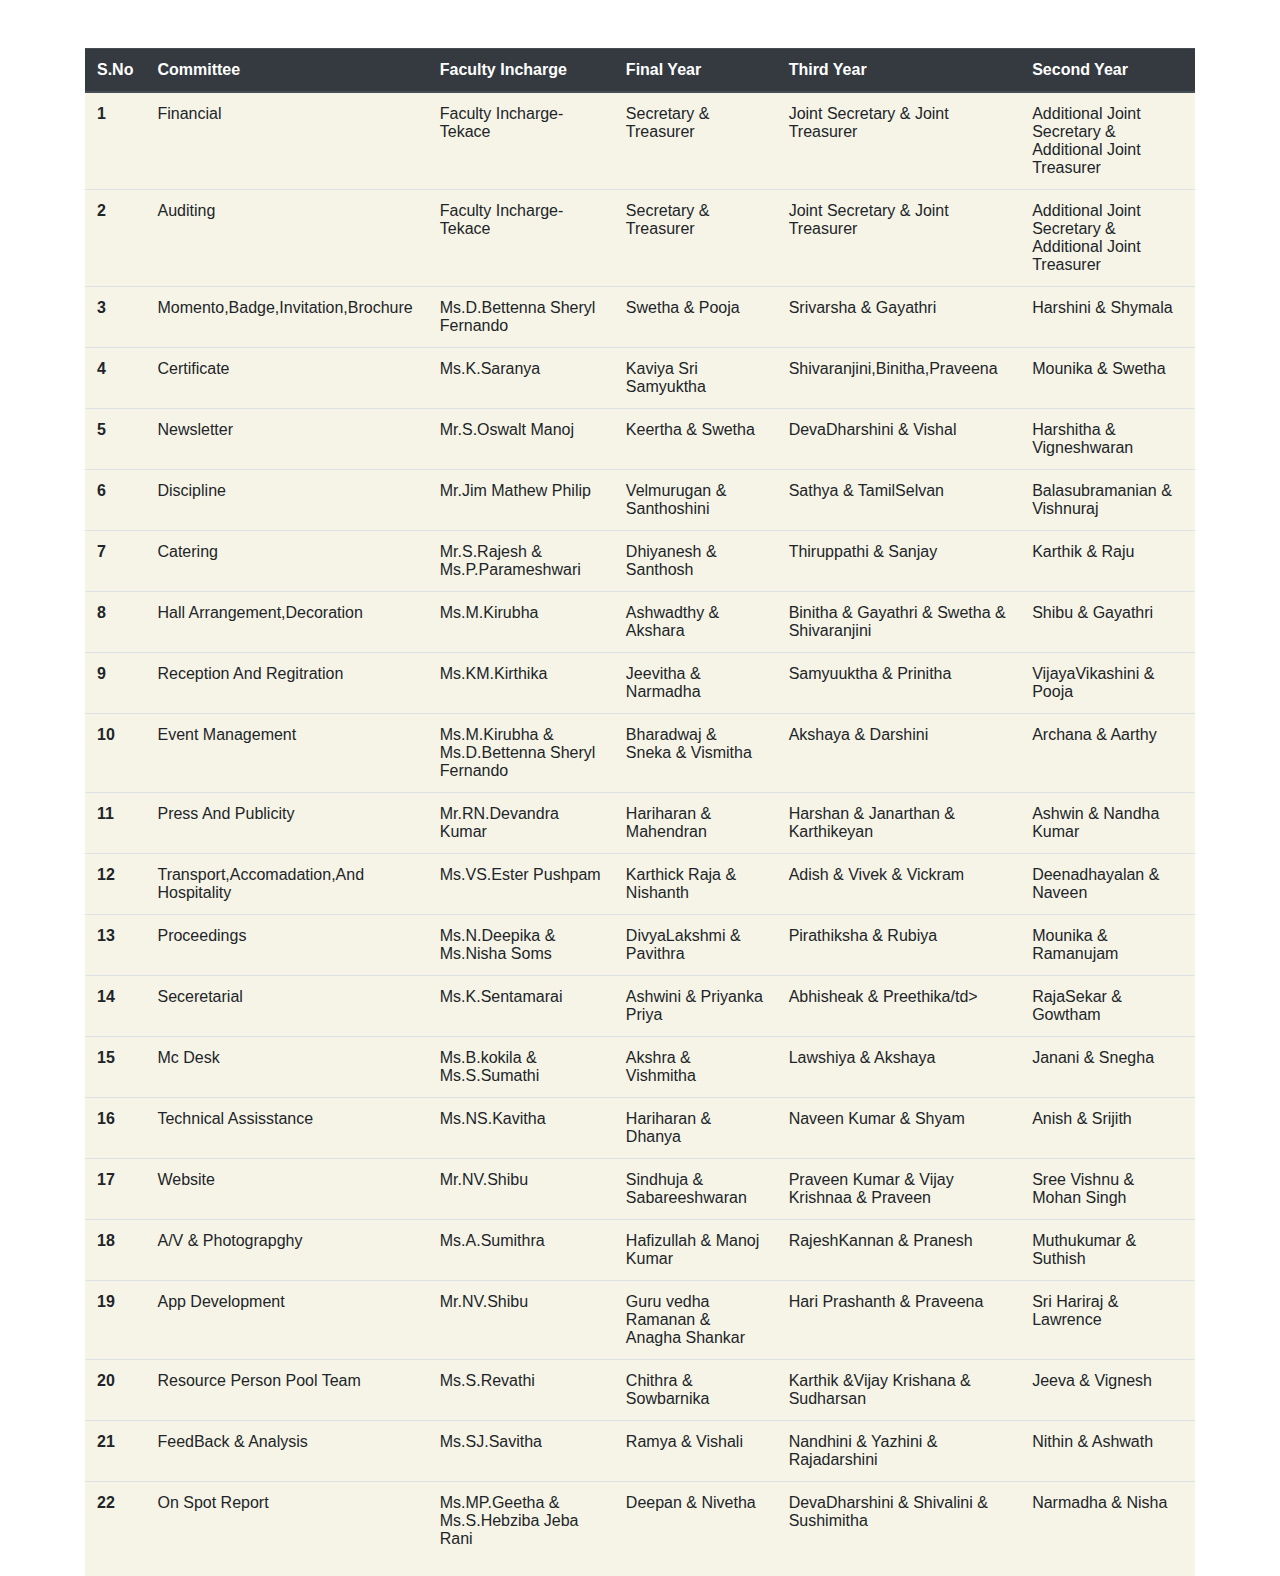
<file: commitee.html>
<html lang="en">
<head>

    <meta charset="utf-8">
    <meta name="viewport" content="width=device-width, initial-scale=1, shrink-to-fit=no">
	<link rel="stylesheet" href="https://stackpath.bootstrapcdn.com/bootstrap/4.4.1/css/bootstrap.min.css" integrity="sha384-Vkoo8x4CGsO3+Hhxv8T/Q5PaXtkKtu6ug5TOeNV6gBiFeWPGFN9MuhOf23Q9Ifjh" crossorigin="anonymous">
	<script src="https://code.jquery.com/jquery-3.4.1.slim.min.js" integrity="sha384-J6qa4849blE2+poT4WnyKhv5vZF5SrPo0iEjwBvKU7imGFAV0wwj1yYfoRSJoZ+n" crossorigin="anonymous"></script>
<script src="https://cdn.jsdelivr.net/npm/popper.js@1.16.0/dist/umd/popper.min.js" integrity="sha384-Q6E9RHvbIyZFJoft+2mJbHaEWldlvI9IOYy5n3zV9zzTtmI3UksdQRVvoxMfooAo" crossorigin="anonymous"></script>
<script src="https://stackpath.bootstrapcdn.com/bootstrap/4.4.1/js/bootstrap.min.js" integrity="sha384-wfSDF2E50Y2D1uUdj0O3uMBJnjuUD4Ih7YwaYd1iqfktj0Uod8GCExl3Og8ifwB6" crossorigin="anonymous"></script>
<title>Event Handlers</title>
 </head>
  <body>
  <div class="container pt-5">
  <div class="table-responsive" style="background-color:#f6f4e6">
  <table class="table table-hover">
    <thead class="thead-dark">
    <tr>
      <th scope="col">S.No</th>
      <th scope="col">Committee</th>
      <th scope="col">Faculty Incharge</th>
       <th scope="col">Final Year</th>
	  <th scope="col">Third Year</th>
	  <th scope="col">Second Year</th>
    </tr>
  </thead>
  <tbody>
    <tr>
      <th scope="row">1</th>
      <td>Financial</td>
      <td>Faculty Incharge- Tekace</td>
      <td>Secretary & Treasurer</td>
	  <td>Joint Secretary & Joint Treasurer</td>
	  <td>Additional Joint Secretary & Additional Joint Treasurer</td>
    </tr>
    <tr>
      <th scope="row">2</th>
      <td>Auditing</td>
      <td>Faculty Incharge- Tekace</td>
	  <td>Secretary & Treasurer</td>
	  <td>Joint Secretary & Joint Treasurer</td>
	  <td>Additional Joint Secretary & Additional Joint Treasurer</td>
    </tr>
	<tr>
      <th scope="row">3</th>
      <td>Momento,Badge,Invitation,Brochure</td>
      <td>Ms.D.Bettenna Sheryl Fernando</td>
	  <td>Swetha & Pooja</td>
	  <td>Srivarsha & Gayathri</td>
	  <td>Harshini & Shymala</td>
    </tr>
    <tr>
      <th scope="row">4</th>
      <td>Certificate</td>
      <td>Ms.K.Saranya</td>
	  <td>Kaviya Sri Samyuktha</td>
	  <td>Shivaranjini,Binitha,Praveena</td>
	  <td>Mounika & Swetha</td>
    </tr>
	<tr>
      <th scope="row">5</th>
      <td>Newsletter</td>
      <td>Mr.S.Oswalt Manoj</td>
	  <td>Keertha & Swetha</td>
	  <td>DevaDharshini & Vishal</td>
	  <td>Harshitha & Vigneshwaran</td>
    </tr>
	<tr>
      <th scope="row">6</th>
      <td>Discipline</td>
      <td>Mr.Jim Mathew Philip</td>
	  <td>Velmurugan & Santhoshini</td>
	  <td>Sathya & TamilSelvan</td>
	  <td>Balasubramanian & Vishnuraj</td>
    </tr>
	<tr>
      <th scope="row">7</th>
      <td>Catering</td>
      <td>Mr.S.Rajesh & Ms.P.Parameshwari</td>
	  <td>Dhiyanesh & Santhosh</td>
	  <td>Thiruppathi & Sanjay</td>
	  <td>Karthik & Raju</td>
    </tr>
	<tr>
      <th scope="row">8</th>
      <td>Hall Arrangement,Decoration</td>
      <td>Ms.M.Kirubha</td>
	  <td>Ashwadthy & Akshara</td>
	  <td>Binitha & Gayathri & Swetha & Shivaranjini</td>
	  <td>Shibu & Gayathri</td>
    </tr>
	<tr>
      <th scope="row">9</th>
      <td>Reception And Regitration</td>
      <td>Ms.KM.Kirthika</td>
	  <td>Jeevitha & Narmadha</td>
	  <td>Samyuuktha & Prinitha</td>
	  <td>VijayaVikashini & Pooja</td>
    </tr>
	<tr>
      <th scope="row">10</th>
      <td>Event Management</td>
      <td>Ms.M.Kirubha & Ms.D.Bettenna Sheryl Fernando</td>
	  <td>Bharadwaj & Sneka & Vismitha</td>
	  <td>Akshaya & Darshini</td>
	  <td>Archana & Aarthy</td>
    </tr>
	<tr>
      <th scope="row">11</th>
      <td>Press And Publicity</td>
      <td>Mr.RN.Devandra Kumar</td>
	  <td>Hariharan & Mahendran</td>
	  <td>Harshan & Janarthan & Karthikeyan</td>
	  <td>Ashwin & Nandha Kumar</td>
    </tr>
	<tr>
      <th scope="row">12</th>
      <td>Transport,Accomadation,And Hospitality</td>
      <td>Ms.VS.Ester Pushpam</td>
	  <td>Karthick Raja & Nishanth</td>
	  <td>Adish & Vivek & Vickram</td>
	  <td>Deenadhayalan & Naveen</td>
    </tr>
	<tr>
      <th scope="row">13</th>
      <td>Proceedings</td>
      <td>Ms.N.Deepika & Ms.Nisha Soms</td>
	  <td>DivyaLakshmi & Pavithra</td>
	  <td>Pirathiksha & Rubiya</td>
	  <td>Mounika & Ramanujam</td>
    </tr>
	<tr>
      <th scope="row">14</th>
      <td>Seceretarial</td>
      <td>Ms.K.Sentamarai</td>
	  <td>Ashwini & Priyanka Priya</td>
	  <td>Abhisheak & Preethika/td>
	  <td>RajaSekar & Gowtham</td>
    </tr>
	<tr>
      <th scope="row">15</th>
      <td>Mc Desk</td>
      <td>Ms.B.kokila & Ms.S.Sumathi</td>
	  <td>Akshra & Vishmitha</td>
	  <td>Lawshiya & Akshaya</td>
	  <td>Janani & Snegha</td>
    </tr>
	<tr>
      <th scope="row">16</th>
      <td>Technical Assisstance</td>
      <td>Ms.NS.Kavitha</td>
	  <td>Hariharan & Dhanya</td>
	  <td>Naveen Kumar & Shyam</td>
	  <td>Anish & Srijith</td>
    </tr>
	<tr>
      <th scope="row">17</th>
      <td>Website</td>
      <td>Mr.NV.Shibu</td>
	  <td>Sindhuja & Sabareeshwaran</td>
	  <td>Praveen Kumar & Vijay Krishnaa & Praveen</td>
	  <td>Sree Vishnu & Mohan Singh</td>
    </tr>
	<tr>
      <th scope="row">18</th>
      <td>A/V & Photograpghy</td>
      <td>Ms.A.Sumithra</td>
	  <td>Hafizullah & Manoj Kumar</td>
	  <td>RajeshKannan & Pranesh</td>
	  <td>Muthukumar & Suthish</td>
    </tr>
	<tr>
      <th scope="row">19</th>
      <td>App Development</td>
      <td>Mr.NV.Shibu</td>
	  <td>Guru vedha Ramanan & Anagha Shankar</td>
	  <td>Hari Prashanth & Praveena</td>
	  <td>Sri Hariraj & Lawrence</td>
    </tr>
	<tr>
      <th scope="row">20</th>
      <td>Resource Person Pool Team</td>
      <td>Ms.S.Revathi</td>
	  <td>Chithra & Sowbarnika</td>
	  <td>Karthik &Vijay Krishana & Sudharsan</td>
	  <td>Jeeva & Vignesh</td>
    </tr>
	<tr>
      <th scope="row">21</th>
      <td>FeedBack & Analysis</td>
      <td>Ms.SJ.Savitha</td>
	  <td>Ramya & Vishali</td>
	  <td>Nandhini & Yazhini & Rajadarshini</td>
	  <td>Nithin & Ashwath</td>
    </tr>
	<tr>
      <th scope="row">22</th>
      <td>On Spot Report</td>
      <td>Ms.MP.Geetha & Ms.S.Hebziba Jeba Rani</td>
	  <td>Deepan & Nivetha</td>
	  <td>DevaDharshini & Shivalini & Sushimitha</td>
	  <td>Narmadha & Nisha</td>
    </tr>
  </tbody>
  </table>
</div>
</div>
</body>
</html>
</file>
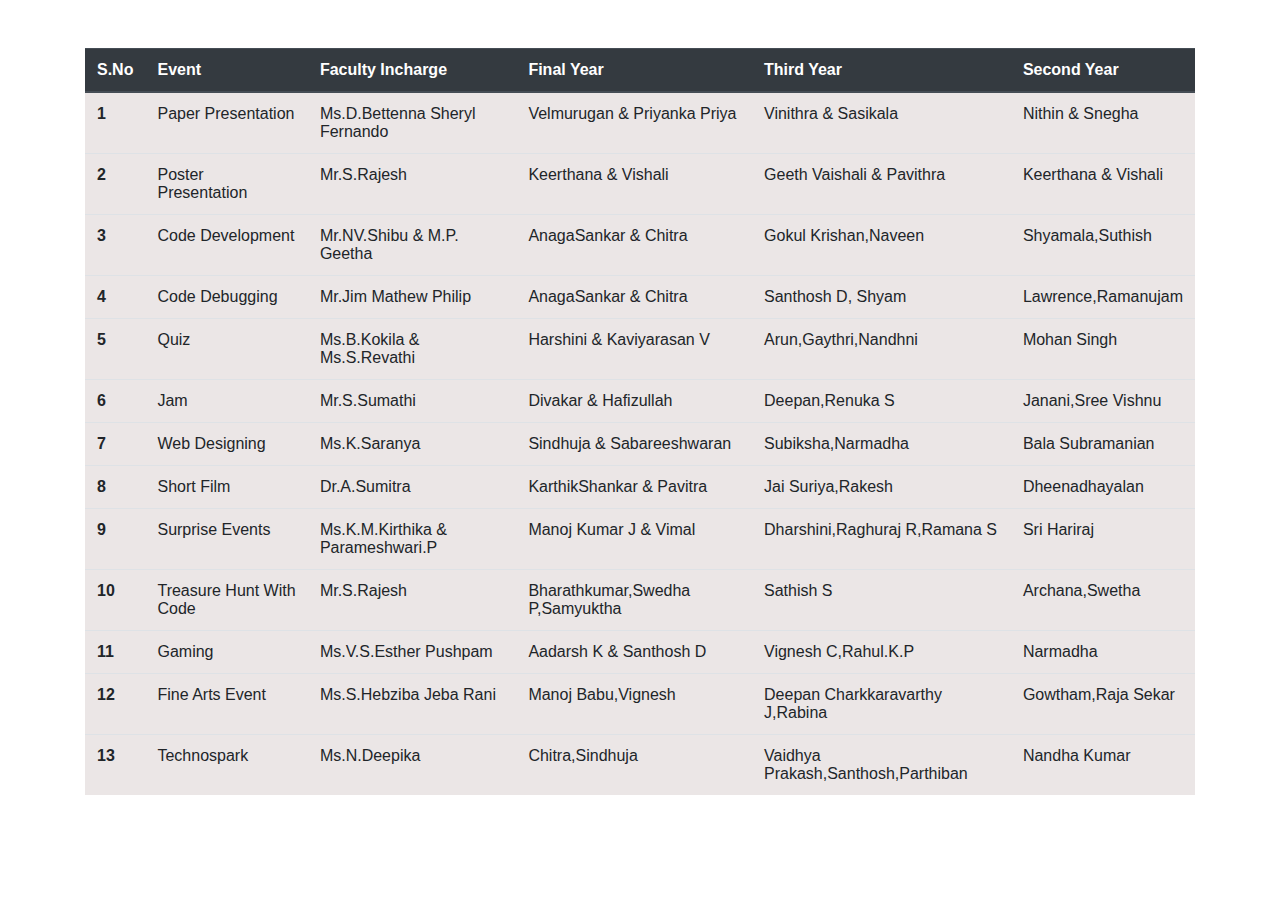
<file: eventhandler.html>
<html lang="en">
<head>
    
    <meta charset="utf-8">
    <meta name="viewport" content="width=device-width, initial-scale=1, shrink-to-fit=no">
	<link rel="stylesheet" href="https://stackpath.bootstrapcdn.com/bootstrap/4.4.1/css/bootstrap.min.css" integrity="sha384-Vkoo8x4CGsO3+Hhxv8T/Q5PaXtkKtu6ug5TOeNV6gBiFeWPGFN9MuhOf23Q9Ifjh" crossorigin="anonymous">
	<script src="https://code.jquery.com/jquery-3.4.1.slim.min.js" integrity="sha384-J6qa4849blE2+poT4WnyKhv5vZF5SrPo0iEjwBvKU7imGFAV0wwj1yYfoRSJoZ+n" crossorigin="anonymous"></script>
<script src="https://cdn.jsdelivr.net/npm/popper.js@1.16.0/dist/umd/popper.min.js" integrity="sha384-Q6E9RHvbIyZFJoft+2mJbHaEWldlvI9IOYy5n3zV9zzTtmI3UksdQRVvoxMfooAo" crossorigin="anonymous"></script>
<script src="https://stackpath.bootstrapcdn.com/bootstrap/4.4.1/js/bootstrap.min.js" integrity="sha384-wfSDF2E50Y2D1uUdj0O3uMBJnjuUD4Ih7YwaYd1iqfktj0Uod8GCExl3Og8ifwB6" crossorigin="anonymous"></script>
<title>Event Handlers</title>
 </head>
  <body>
  <div class="container pt-5">
  <div class="table-responsive">
  <table class="table table-hover" style="background-color:#ebe6e6">
    <thead class="thead-dark">
    <tr>
      <th scope="col">S.No</th>
      <th scope="col">Event</th>
      <th scope="col">Faculty Incharge</th>
      <th scope="col">Final Year</th>
	  <th scope="col">Third Year</th>
	  <th scope="col">Second Year</th>
    </tr>
  </thead> 
  <tbody>
    <tr>
      <th scope="row">1</th>
      <td>Paper Presentation</td>
      <td>Ms.D.Bettenna Sheryl Fernando</td>
      <td>Velmurugan & Priyanka Priya</td>
	  <td>Vinithra & Sasikala</td>
	  <td>Nithin & Snegha</td>
    </tr>
    <tr>
      <th scope="row">2</th>
      <td>Poster Presentation</td>
      <td>Mr.S.Rajesh</td>
      <td>Keerthana & Vishali</td>
	  <td>Geeth Vaishali & Pavithra</td>
	  <td>Keerthana & Vishali</td>
    </tr>
	<tr>
      <th scope="row">3</th>
      <td>Code Development</td>
      <td>Mr.NV.Shibu & M.P. Geetha</td>
      <td>AnagaSankar & Chitra</td>
	  <td>Gokul Krishan,Naveen </td>
	  <td>Shyamala,Suthish</td>
    </tr>
    <tr>
      <th scope="row">4</th>
      <td>Code Debugging</td>
      <td>Mr.Jim Mathew Philip</td>
      <td>AnagaSankar & Chitra</td>
	  <td>Santhosh D, Shyam</td>
	  <td>Lawrence,Ramanujam</td>
    </tr>
	<tr>
      <th scope="row">5</th>
      <td>Quiz</td>
      <td>Ms.B.Kokila & Ms.S.Revathi</td>
      <td>Harshini & Kaviyarasan V</td>
	  <td>Arun,Gaythri,Nandhni</td>
	  <td>Mohan Singh</td>
    </tr>
	<tr>
      <th scope="row">6</th>
      <td>Jam</td>
      <td>Mr.S.Sumathi</td>
      <td>Divakar & Hafizullah</td>
	  <td>Deepan,Renuka S </td>
	  <td>Janani,Sree Vishnu</td>
    </tr>
	<tr>
      <th scope="row">7</th>
      <td>Web Designing</td>
      <td>Ms.K.Saranya</td>
      <td>Sindhuja & Sabareeshwaran</td>
	  <td>Subiksha,Narmadha</td>
	  <td>Bala Subramanian</td>
    </tr>
	<tr>
      <th scope="row">8</th>
      <td>Short Film</td>
      <td>Dr.A.Sumitra</td>
      <td>KarthikShankar & Pavitra</td>
	  <td>Jai Suriya,Rakesh</td>
	  <td>Dheenadhayalan</td>
    </tr>
	<tr>
      <th scope="row">9</th>
      <td>Surprise Events</td>
      <td>Ms.K.M.Kirthika & Parameshwari.P</td>
      <td>Manoj Kumar J & Vimal</td>
	  <td>Dharshini,Raghuraj R,Ramana S</td>
	  <td>Sri Hariraj</td>
    </tr>
	<tr>
      <th scope="row">10</th>
      <td>Treasure Hunt With Code</td>
      <td>Mr.S.Rajesh</td>
      <td>Bharathkumar,Swedha P,Samyuktha</td>
	  <td>Sathish S</td>
	  <td>Archana,Swetha</td>
    </tr>
	<tr>
      <th scope="row">11</th>
      <td>Gaming</td>
      <td>Ms.V.S.Esther Pushpam</td>
      <td>Aadarsh K & Santhosh D</td>
	  <td>Vignesh C,Rahul.K.P</td>
	  <td>Narmadha</td>
    </tr>
	<tr>
      <th scope="row">12</th>
      <td>Fine Arts Event</td>
      <td>Ms.S.Hebziba Jeba Rani</td>
      <td>Manoj Babu,Vignesh</td>
	  <td>Deepan Charkkaravarthy J,Rabina</td>
	  <td>Gowtham,Raja Sekar</td>
    </tr>
	<tr>
      <th scope="row">13</th>
      <td>Technospark</td>
      <td>Ms.N.Deepika</td>
      <td>Chitra,Sindhuja</td>
	  <td>Vaidhya Prakash,Santhosh,Parthiban</td>
	  <td>Nandha Kumar</td>
    </tr>
  </tbody>
  </table>
</div>
</div>
</body>
</html>
</file>
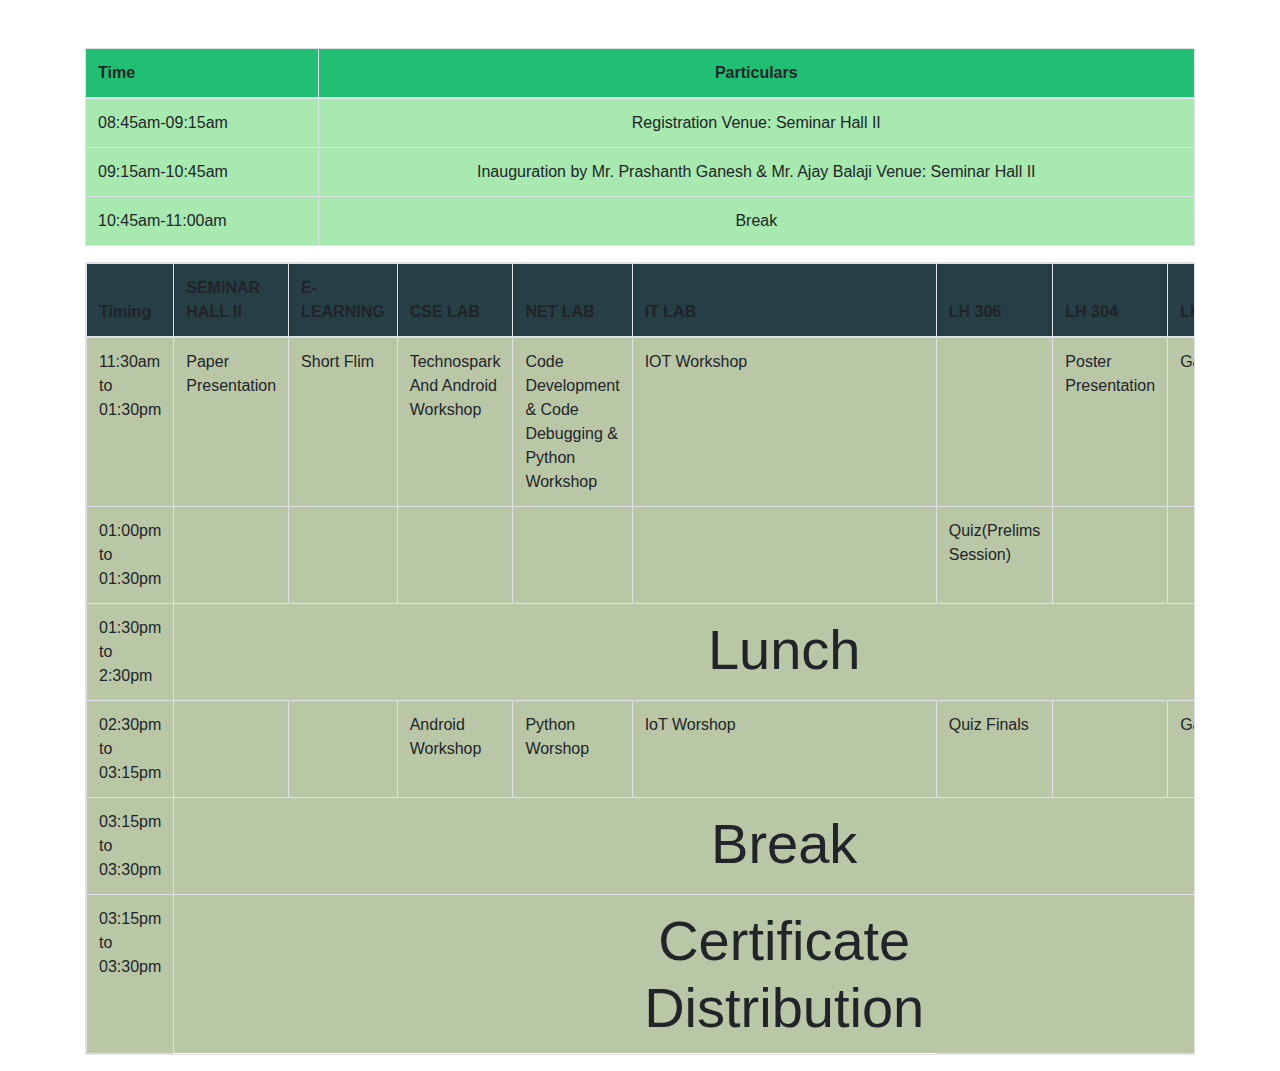
<file: venue1.html>
<!DOCTYPE html>
<html lang="en" dir="ltr">
  <head>
    <meta charset="utf-8">
    <meta name="viewport" content="width=device-width, initial-scale=1, shrink-to-fit=no">
    <link rel="stylesheet" href="https://stackpath.bootstrapcdn.com/bootstrap/4.4.1/css/bootstrap.min.css" integrity="sha384-Vkoo8x4CGsO3+Hhxv8T/Q5PaXtkKtu6ug5TOeNV6gBiFeWPGFN9MuhOf23Q9Ifjh" crossorigin="anonymous">
    <script src="https://code.jquery.com/jquery-3.4.1.slim.min.js" integrity="sha384-J6qa4849blE2+poT4WnyKhv5vZF5SrPo0iEjwBvKU7imGFAV0wwj1yYfoRSJoZ+n" crossorigin="anonymous"></script>
<script src="https://cdn.jsdelivr.net/npm/popper.js@1.16.0/dist/umd/popper.min.js" integrity="sha384-Q6E9RHvbIyZFJoft+2mJbHaEWldlvI9IOYy5n3zV9zzTtmI3UksdQRVvoxMfooAo" crossorigin="anonymous"></script>
<script src="https://stackpath.bootstrapcdn.com/bootstrap/4.4.1/js/bootstrap.min.js" integrity="sha384-wfSDF2E50Y2D1uUdj0O3uMBJnjuUD4Ih7YwaYd1iqfktj0Uod8GCExl3Og8ifwB6" crossorigin="anonymous"></script>
    <title>Venue</title>
  </head>
  <body>
    <div class="container pt-5">
    <table class="table table-bordered" >
  <thead>
    <tr style="background-color:#21bf73">

      <th scope="col">Time</th>
      <th scope="col" class="text-center">Particulars</th>
    </tr>
  </thead>
  <tbody style="background-color:#a7e9af">
    <tr>
      <td>08:45am-09:15am</td>
      <td class="text-center">Registration
Venue: Seminar Hall II
</td>
    </tr>
    <tr>
      <td>09:15am-10:45am</td>
      <td class="text-center">Inauguration by Mr. Prashanth Ganesh & Mr. Ajay Balaji
Venue: Seminar Hall II
</td>
    </tr>
    <tr>
      <td>10:45am-11:00am</td>
      <td class="text-center">Break
</td>
    </tr>
  </tbody>
</table>
</div>
<div class="container">
  <table class="table table-bordered table-responsive">
  <thead>
    <tr style="background-color:#263f44;">
      <th scope="col">Timing</th>
      <th scope="col">SEMINAR HALL II</th>
      <th scope="col">E-LEARNING</th>
      <th scope="col">CSE LAB</th>
      <th scope="col">NET LAB</th>
      <th scope="col">IT LAB</th>
      <th scope="col">LH 306</th>
      <th scope="col">LH 304</th>
      <th scope="col">LH 317</th>
      <th scope="col">LH 316</th>
      <th scope="col">LH 315</th>
      <th scope="col">LH 314</th>
    </tr>
  </thead>
  <tbody style="background-color:#bac7a7">
    <tr>

      <td>11:30am to 01:30pm</td>
      <td>Paper Presentation</td>
      <td>Short Flim</td>
      <td>Technospark And Android Workshop</td>
      <td>Code Development & Code Debugging & Python Workshop</td>
      <td>IOT Workshop</td>
      <td></td>
      <td>Poster Presentation</td>
      <td>Gaming</td>
      <td>Surprise Events</td>
      <td>JAM</td>
      <td>Treaure Hunt With Code</td>
    </tr>
    <tr>

      <td>01:00pm to 01:30pm</td>
      <td></td>
      <td></td>
      <td></td>
      <td></td>
      <td></td>
      <td>Quiz(Prelims Session)</td>
      <td><td>
      <td></td>
      <td></td>
      <td></td>
    </tr>
    <tr>

      <td>01:30pm to 2:30pm</td>
      <td class="text-center border-0"></td>
      <td class="text-center border-0"></td>
      <td class="text-center border-0"></td>
      <td class="text-center border-0"></td>
      <td class="text-center border-0 display-4">Lunch</td>
      <td class="text-center border-0"></td>
      <td class="text-center border-0"></td>
      <td class="text-center border-0"></td>
      <td class="text-center border-0"></td>
      <td class="text-center border-0"></td>
      <td class="text-center border-0"></td>
    </tr>
    <tr>
      <td>02:30pm to 03:15pm</td>
      <td></td>
      <td></td>
      <td>Android Workshop</td>
      <td>Python Worshop</td>
      <td>IoT Worshop</td>
      <td>Quiz Finals</td>
      <td></td>
      <td>Gaming</td>
      <td>Surprise Events</td>
      <td></td>
      <td></td>
    </tr>
    <tr>
      <td>03:15pm to 03:30pm</td>
      <td class="text-center border-right-0 border-left-0"></td>
      <td class="text-center border-right-0 border-left-0"></td>
      <td class="text-center border-right-0 border-left-0"></td>
      <td class="text-center border-right-0 border-left-0"></td>
      <td class="text-center border-right-0 border-left-0 display-4">Break</td>
      <td class="text-center border-right-0 border-left-0"></td>
      <td class="text-center border-right-0 border-left-0"></td>
      <td class="text-center border-right-0 border-left-0"></td>
      <td class="text-center border-right-0 border-left-0"></td>
      <td class="text-center border-right-0 border-left-0"></td>
      <td class="text-center border-right-0 border-left-0"></td>
    </tr>
    <tr>
      <td>03:15pm to 03:30pm</td>
      <td class="text-center border-0"></td>
      <td class="text-center border-0"></td>
      <td class="text-center border-0"></td>
      <td class="text-center border-0"></td>
      <td class="text-center border-0 display-4">Certificate Distribution</td>
      <td class="text-center border-right-0 border-left-0"></td>
      <td class="text-center border-right-0 border-left-0"></td>
      <td class="text-center border-right-0 border-left-0"></td>
      <td class="text-center border-right-0 border-left-0"></td>
      <td class="text-center border-right-0 border-left-0"></td>
      <td class="text-center border-right-0 border-left-0"></td>
    </tr>
  </tbody>
</table>
</div>
  </body>
</html>
</file>
